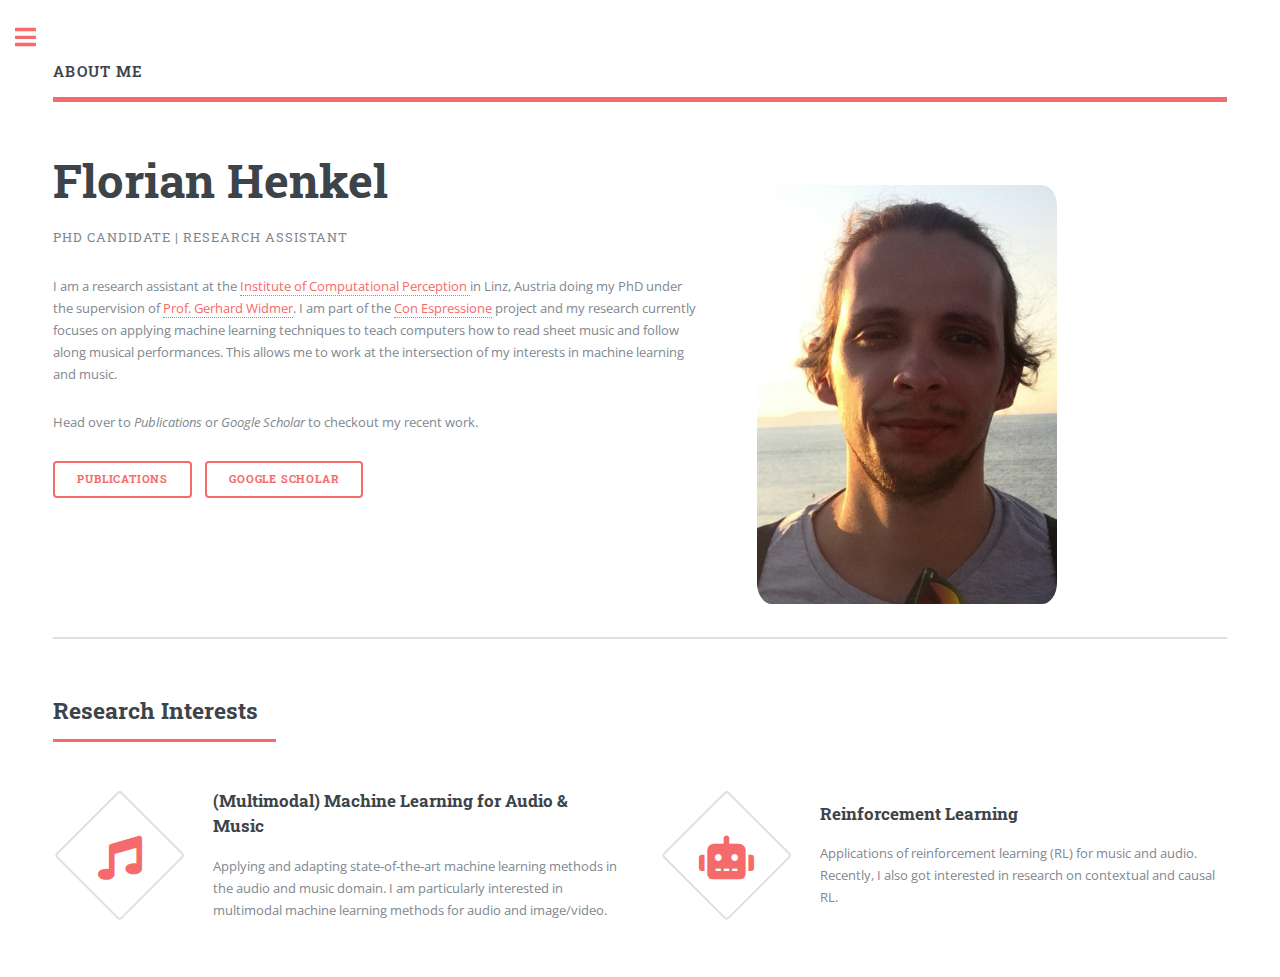
<file: index.html>
<!DOCTYPE HTML>
<!--
	Editorial by HTML5 UP
	html5up.net | @ajlkn
	Free for personal and commercial use under the CCA 3.0 license (html5up.net/license)
-->
<html>

<head>
	<title>About Me</title>
	<meta charset="utf-8" />
	<meta name="viewport" content="width=device-width, initial-scale=1, user-scalable=no" />
	<link rel="stylesheet" href="assets/css/main.css" />
</head>

<body class="is-preload">

	<!-- Wrapper -->
	<div id="wrapper">

		<!-- Main -->
		<div id="main">
			<div class="inner">

				<!-- Header -->
				<header id="header">
					<p class="logo"><strong>About Me</strong></p>
				</header>

				<!-- Banner -->
				<section id="banner">
					<div class="content" style="margin-right: 5%;">
						<header>
							<h1>Florian Henkel</h1>
							<p>PhD Candidate | Research Assistant</p>
						</header>


						<p> I am a research assistant at the <a
								href="https://www.jku.at/en/institute-of-computational-perception/">Institute of
								Computational Perception </a>in Linz, Austria doing my PhD under the supervision of <a
								href="https://www.jku.at/en/institute-of-computational-perception/about-us/people/gerhard-widmer/">Prof.
								Gerhard Widmer</a>.
							I am part of the <a
								href="https://www.jku.at/en/institute-of-computational-perception/research/projects/con-espressione/">Con
								Espressione</a> project and my research currently focuses on applying machine learning
							techniques to teach computers how to read sheet music and follow along musical performances.
							This allows me to work at the intersection of my interests in machine learning and music.
						</p>


						<p> Head over to <i>Publications</i> or <i>Google Scholar</i> to checkout my recent work. </p>

						<ul class="actions">
							<li><a href="publications.html" class="button big">Publications</a></li>
							<li><a href="https://scholar.google.com/citations?user=9g9oM5YAAAAJ&hl=en"
									class="button big">Google Scholar</a></li>
						</ul>
					</div>


					<div style="width: 40%; margin-top: 2.5%;">
						<img src="images/me.png" alt="" style="width: 100%; height: auto;  max-width: 300px; border-radius: 5%;" />
					</div>
				</section>

				<!-- Section -->
				<section>
					<header class="major">
						<h2>Research Interests</h2>
					</header>
					<div class="features">
						<article>
							<span class="icon solid fa-music"></span>
							<div class="content">
								<h3>(Multimodal) Machine Learning for Audio & Music</h3>
								<p>Applying and adapting state-of-the-art machine learning methods in the audio and music domain.
								   I am particularly interested in multimodal machine learning methods for audio and image/video.</p>
							</div>
						</article>						
						<article>
							<span class="icon solid fa-robot"></span>
							<div class="content">
								<h3>Reinforcement Learning</h3>
								<p>Applications of reinforcement learning (RL) for music and audio. Recently, I also got interested in research on contextual and causal RL.</p>
							</div>
						</article>

					</div>
				</section>


			</div>
		</div>

		<!-- Sidebar -->
		<div id="sidebar">
			<div class="inner">

				<!-- Menu -->
				<nav id="menu">
					<header class="major">
						<h2>Menu</h2>
					</header>
					<ul>
						<li><a href="index.html">About Me</a></li>
						<li><a href="publications.html">Publications</a></li>
					</ul>
				</nav>

				<!-- Section -->
				<section>
					<header class="major">
						<h2>Get in touch</h2>
					</header>
					<p> Drop me a mail, checkout my projects on <i>GitHub</i> or head over to <i>Google Scholar</i> for my latest research.</p>
					<ul class="contact">
						<li class="icon solid fa-envelope"><a
								href="mailto:florian.henkel@jku.at">florian.henkel@jku.at</a></li>
						<li class="icon brands fa-github"><a href="https://github.com/fhenkel">Github</a></li>
						<li class="icon solid fa-graduation-cap"><a
								href="https://scholar.google.com/citations?user=9g9oM5YAAAAJ&hl=en">Google Scholar</a>
						</li>
						<li class="icon solid fa-home">Linz, Austria</li>
					</ul>
				</section>

				<!-- Footer -->
				<footer id="footer">
					<p class="copyright">&copy; Florian Henkel. Design: <a href="https://html5up.net">HTML5 UP</a>.</p>
				</footer>

			</div>
		</div>

	</div>

	<!-- Scripts -->
	<script src="assets/js/jquery.min.js"></script>
	<script src="assets/js/browser.min.js"></script>
	<script src="assets/js/breakpoints.min.js"></script>
	<script src="assets/js/util.js"></script>
	<script src="assets/js/main.js"></script>

</body>

</html>
</file>
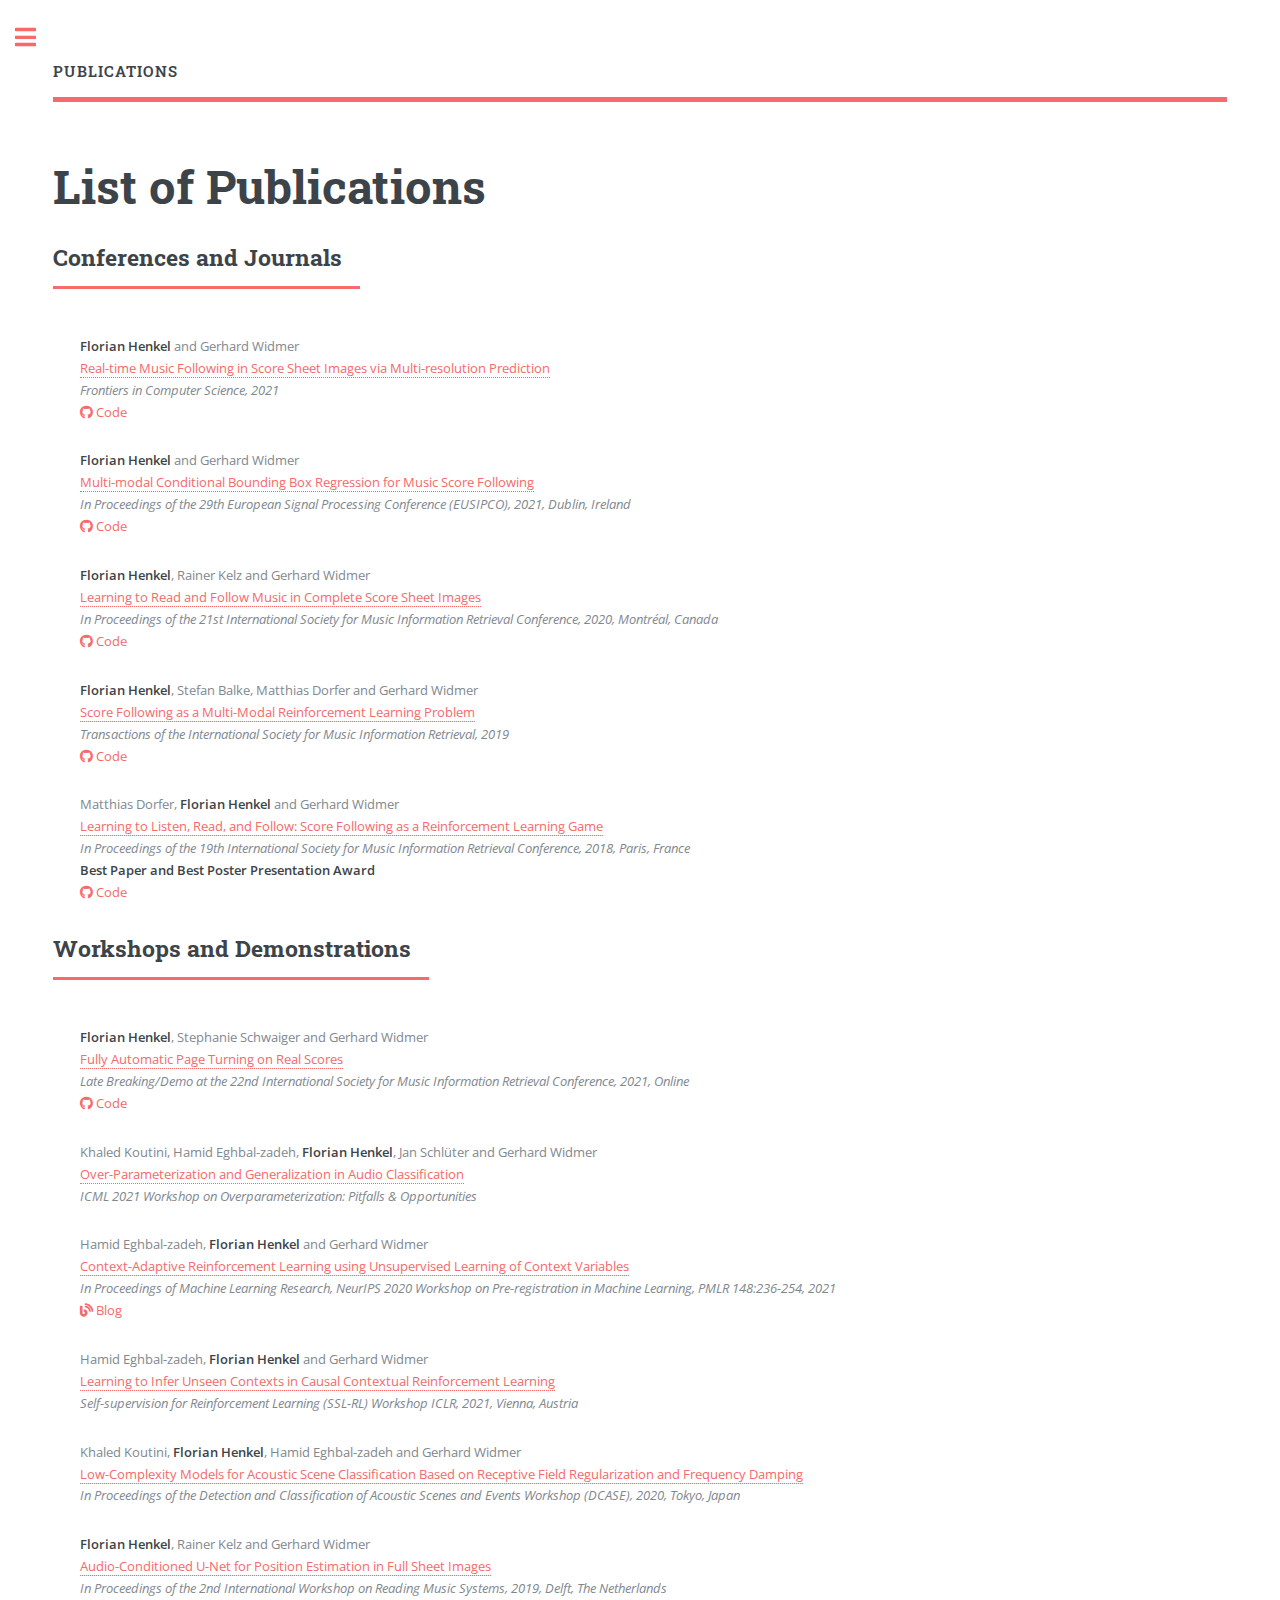
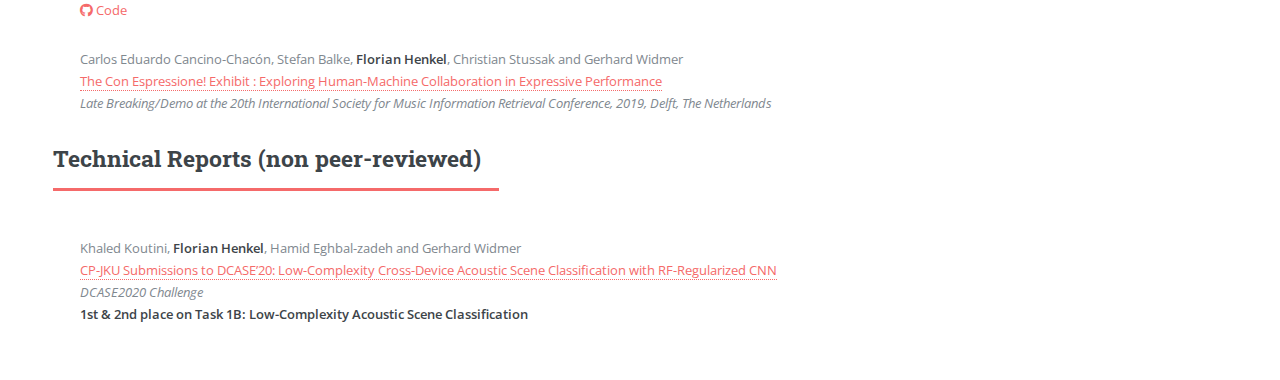
<file: publications.html>
<!DOCTYPE HTML>
<!--
	Editorial by HTML5 UP
	html5up.net | @ajlkn
	Free for personal and commercial use under the CCA 3.0 license (html5up.net/license)
-->
<html>

<head>
    <title>Publications</title>
    <meta charset="utf-8" />
    <meta name="viewport" content="width=device-width, initial-scale=1, user-scalable=no" />
    <link rel="stylesheet" href="assets/css/main.css" />
</head>

<body class="is-preload">

    <!-- Wrapper -->
    <div id="wrapper">

        <!-- Main -->
        <div id="main">
            <div class="inner">

                <!-- Header -->
                <header id="header">
                    <p class="logo"><strong>Publications</strong></p>
                </header>

                <!-- Section -->
                <section>
                    <header>
                        <h1>List of Publications</h1>
                    </header>
                    <header class="major">
                        <h2>Conferences and Journals</h2>
                    </header>

                    <dl>

                        <dd>
                            <p>
                                <b>Florian Henkel</b> and Gerhard Widmer <br>
                                <a href="https://www.frontiersin.org/articles/10.3389/fcomp.2021.718340">Real-time Music Following in Score Sheet Images via Multi-resolution Prediction</a> <br>
                                <i>Frontiers in Computer Science, 2021</i><br>
                                <a href="https://github.com/CPJKU/cyolo_score_following" class="icon brands fa-github">
                                    Code</a>
                            </p>
                        </dd>

                        <dd>
                            <p>
                                <b>Florian Henkel</b> and Gerhard Widmer <br>
                                <a href="https://arxiv.org/pdf/2105.04309.pdf">Multi-modal Conditional Bounding Box Regression for Music Score Following</a> <br>
                                <i>In Proceedings of the 29th European Signal Processing Conference (EUSIPCO), 2021, Dublin, Ireland</i><br>
                                <a href="https://github.com/CPJKU/cyolo_score_following/tree/eusipco-2021" class="icon brands fa-github">
                                    Code</a>
                            </p>
                        </dd>

                        <dd>
                            <p>
                                <b>Florian Henkel</b>, Rainer Kelz and Gerhard Widmer <br>
                                <a href="https://arxiv.org/pdf/2007.10736.pdf">Learning to Read and Follow Music in
                                    Complete Score Sheet Images</a> <br>
                                <i>In Proceedings of the 21st International Society for Music Information Retrieval
                                    Conference, 2020, Montréal, Canada</i><br>
                                <a href="https://github.com/CPJKU/audio_conditioned_unet" class="icon brands fa-github">
                                    Code</a>
                            </p>
                        </dd>

                        <dd>
                            <p>
                                <b>Florian Henkel</b>, Stefan Balke, Matthias Dorfer and Gerhard Widmer <br>
                                <a href="http://doi.org/10.5334/tismir.31">Score Following as a Multi-Modal
                                    Reinforcement Learning Problem</a> <br>
                                <i>Transactions of the International Society for Music Information Retrieval,
                                    2019</i><br>
                                <a href="https://github.com/CPJKU/score_following_game" class="icon brands fa-github">
                                    Code</a>
                            </p>
                        </dd>

                        <dd>
                            <p>
                                Matthias Dorfer, <b>Florian Henkel</b> and Gerhard Widmer <br>
                                <a href="https://arxiv.org/pdf/1807.06391.pdf">Learning to Listen, Read, and Follow:
                                    Score Following as a Reinforcement Learning Game</a> <br>
                                <i>In Proceedings of the 19th International Society for Music Information Retrieval
                                    Conference, 2018, Paris, France</i><br>
                                <b>Best Paper and Best Poster Presentation Award</b> <br>
                                <a href="https://github.com/CPJKU/score_following_game/tree/rc1"
                                    class="icon brands fa-github"> Code</a>
                            </p>
                        </dd>
                    </dl>


                    <header class="major">
                        <h2>Workshops and Demonstrations</h2>
                    </header>

                    <dl>
                        <dd>
                            <p>
                                <b>Florian Henkel</b>, Stephanie Schwaiger
                                and Gerhard Widmer <br>
                                <a href="https://arxiv.org/pdf/2111.06643.pdf"> Fully Automatic Page Turning on Real Scores</a> <br>
                                <i>Late Breaking/Demo at the 22nd International Society for Music Information Retrieval
                                    Conference, 2021, Online</i><br>
                                <a href="https://github.com/fhenkel/page_turner"
                                    class="icon brands fa-github"> Code</a>

                            </p>
                        </dd>

                        <dd>
                            <p>
                                Khaled Koutini, Hamid Eghbal-zadeh, <b>Florian Henkel</b>, Jan Schlüter and Gerhard Widmer <br>
                                <a href="http://arxiv.org/pdf/2107.08933.pdf">Over-Parameterization and Generalization in Audio Classification</a>
                                <br>
                                <i>ICML 2021 Workshop on Overparameterization: Pitfalls & Opportunities</i><br>
                            </p>
                        </dd>

                        <dd>
                            <p>
                                Hamid Eghbal-zadeh, <b>Florian Henkel</b> and Gerhard Widmer <br>
                                <a href="http://proceedings.mlr.press/v148/eghbal-zadeh21a.html">Context-Adaptive
                                    Reinforcement Learning using Unsupervised Learning of Context Variables </a><br>
                                <i> In Proceedings of Machine Learning Research, NeurIPS 2020 Workshop on Pre-registration in Machine Learning, PMLR 148:236-254, 2021</i><br>
                                <a href="http://eghbalz.github.io/carla/" class="icon solid fa-blog"> Blog</a>
                            </p>
                        </dd>

                        <dd>
                            <p>
                                Hamid Eghbal-zadeh, <b>Florian Henkel</b> and Gerhard Widmer <br>
                                <a href="https://openreview.net/pdf?id=gPZP5ha9LpX">
                                    Learning to Infer Unseen Contexts in Causal Contextual Reinforcement Learning</a><br>
                                <i>Self-supervision for Reinforcement Learning (SSL-RL) Workshop ICLR, 2021, Vienna, Austria</i><br>
                            </p>
                        </dd>

                        <dd>
                            <p>
                                Khaled Koutini, <b>Florian Henkel</b>, Hamid Eghbal-zadeh and Gerhard Widmer <br>
                                <a href="https://arxiv.org/pdf/2011.02955.pdf">Low-Complexity Models for Acoustic Scene
                                    Classification Based on Receptive Field Regularization and Frequency Damping </a>
                                <br>
                                <i>In Proceedings of the Detection and Classification of Acoustic Scenes and Events
                                    Workshop (DCASE), 2020, Tokyo, Japan</i><br>
                            </p>
                        </dd>
                        <dd>
                            <p>
                                <b>Florian Henkel</b>, Rainer Kelz and Gerhard Widmer <br>
                                <a href="https://arxiv.org/pdf/1910.07254.pdf"> Audio-Conditioned U-Net for Position
                                    Estimation in Full Sheet Images</a> <br>
                                <i>In Proceedings of the 2nd International Workshop on Reading Music Systems, 2019,
                                    Delft, The Netherlands </i><br>
                                <a href="https://github.com/CPJKU/audio_conditioned_unet/tree/worms-2019"
                                    class="icon brands fa-github"> Code</a>
                            </p>
                        </dd>
                        <dd>
                            <p>
                                Carlos Eduardo Cancino-Chacón, Stefan Balke, <b>Florian Henkel</b>, Christian Stussak
                                and Gerhard Widmer <br>
                                <a href="http://archives.ismir.net/ismir2019/latebreaking/000044.pdf"> The Con
                                    Espressione! Exhibit : Exploring Human-Machine Collaboration in Expressive
                                    Performance</a> <br>
                                <i>Late Breaking/Demo at the 20th International Society for Music Information Retrieval
                                    Conference, 2019, Delft, The Netherlands</i><br>

                            </p>
                        </dd>
                    </dl>

                    <header class="major">
                        <h2>Technical Reports (non peer-reviewed)</h2>
                    </header>

                    <dl>
                        <dd>
                            <p>
                                Khaled Koutini, <b>Florian Henkel</b>, Hamid Eghbal-zadeh and Gerhard Widmer <br>
                                <a
                                    href="http://dcase.community/documents/challenge2020/technical_reports/DCASE2020_Koutini_142.pdf">CP-JKU
                                    Submissions to DCASE’20: Low-Complexity Cross-Device Acoustic Scene Classification
                                    with RF-Regularized CNN</a> <br>
                                <i>DCASE2020 Challenge</i><br>
                                <b>1st & 2nd place on Task 1B: Low-Complexity Acoustic Scene Classification</b> <br>
                            </p>
                        </dd>
                    </dl>

                </section>


            </div>
        </div>

        <!-- Sidebar -->
        <div id="sidebar">
            <div class="inner">

                <!-- Menu -->
                <nav id="menu">
                    <header class="major">
                        <h2>Menu</h2>
                    </header>
                    <ul>
                        <li><a href="index.html">About Me</a></li>
                        <li><a href="publications.html">Publications</a></li>
                    </ul>
                </nav>

                <!-- Section -->
                <section>
                    <header class="major">
                        <h2>Get in touch</h2>
                    </header>
                    <p> Drop me a mail, checkout my projects on <i>GitHub</i> or head over to <i>Google Scholar</i> for my latest research.</p>
                    <ul class="contact">
                        <li class="icon solid fa-envelope"><a
                                href="mailto:florian.henkel@jku.at">florian.henkel@jku.at</a></li>
                        <li class="icon brands fa-github"><a href="https://github.com/fhenkel">Github</a></li>
                        <li class="icon solid fa-graduation-cap"><a
                                href="https://scholar.google.com/citations?user=9g9oM5YAAAAJ&hl=en">Google Scholar</a>
                        </li>
                        <li class="icon solid fa-home">Linz, Austria</li>
                    </ul>
                </section>

                <!-- Footer -->
                <footer id="footer">
                    <p class="copyright">&copy; Florian Henkel. Design: <a href="https://html5up.net">HTML5 UP</a>.</p>
                </footer>

            </div>
        </div>

    </div>

    <!-- Scripts -->
    <script src="assets/js/jquery.min.js"></script>
    <script src="assets/js/browser.min.js"></script>
    <script src="assets/js/breakpoints.min.js"></script>
    <script src="assets/js/util.js"></script>
    <script src="assets/js/main.js"></script>

</body>

</html>
</file>
<file: assets/css/main.css>
@import url(fontawesome-all.min.css);
@import url("https://fonts.googleapis.com/css?family=Open+Sans:400,600,400italic,600italic|Roboto+Slab:400,700");
/*
	Editorial by HTML5 UP
	html5up.net | @ajlkn
	Free for personal and commercial use under the CCA 3.0 license (html5up.net/license)
*/
html, body, div, span, applet, object,
iframe, h1, h2, h3, h4, h5, h6, p, blockquote,
pre, a, abbr, acronym, address, big, cite,
code, del, dfn, em, img, ins, kbd, q, s, samp,
small, strike, strong, sub, sup, tt, var, b,
u, i, center, dl, dt, dd, ol, ul, li, fieldset,
form, label, legend, table, caption, tbody,
tfoot, thead, tr, th, td, article, aside,
canvas, details, embed, figure, figcaption,
footer, header, hgroup, menu, nav, output, ruby,
section, summary, time, mark, audio, video {
  margin: 0;
  padding: 0;
  border: 0;
  font-size: 100%;
  font: inherit;
  vertical-align: baseline; }

article, aside, details, figcaption, figure,
footer, header, hgroup, menu, nav, section {
  display: block; }

body {
  line-height: 1; }

ol, ul {
  list-style: none; }

blockquote, q {
  quotes: none; }
  blockquote:before, blockquote:after, q:before, q:after {
    content: '';
    content: none; }

table {
  border-collapse: collapse;
  border-spacing: 0; }

body {
  -webkit-text-size-adjust: none; }

mark {
  background-color: transparent;
  color: inherit; }

input::-moz-focus-inner {
  border: 0;
  padding: 0; }

input, select, textarea {
  -moz-appearance: none;
  -webkit-appearance: none;
  -ms-appearance: none;
  appearance: none; }

/* Basic */
@-ms-viewport {
  width: device-width; }

body {
  -ms-overflow-style: scrollbar; }

@media screen and (max-width: 480px) {
  html, body {
    min-width: 320px; } }

html {
  box-sizing: border-box; }

*, *:before, *:after {
  box-sizing: inherit; }

body {
  background: #ffffff; }
  body.is-preload *, body.is-preload *:before, body.is-preload *:after, body.is-resizing *, body.is-resizing *:before, body.is-resizing *:after {
    -moz-animation: none !important;
    -webkit-animation: none !important;
    -ms-animation: none !important;
    animation: none !important;
    -moz-transition: none !important;
    -webkit-transition: none !important;
    -ms-transition: none !important;
    transition: none !important; }

/* Type */
body, input, select, textarea {
  color: #7f888f;
  font-family: "Open Sans", sans-serif;
  font-size: 13pt;
  font-weight: 400;
  line-height: 1.65; }
  @media screen and (max-width: 1680px) {
    body, input, select, textarea {
      font-size: 11pt; } }
  @media screen and (max-width: 1280px) {
    body, input, select, textarea {
      font-size: 10pt; } }
  @media screen and (max-width: 360px) {
    body, input, select, textarea {
      font-size: 9pt; } }

a {
  -moz-transition: color 0.2s ease-in-out, border-bottom-color 0.2s ease-in-out;
  -webkit-transition: color 0.2s ease-in-out, border-bottom-color 0.2s ease-in-out;
  -ms-transition: color 0.2s ease-in-out, border-bottom-color 0.2s ease-in-out;
  transition: color 0.2s ease-in-out, border-bottom-color 0.2s ease-in-out;
  border-bottom: dotted 1px;
  color: #f56a6a;
  text-decoration: none; }
  a:hover {
    border-bottom-color: #f56a6a;
    color: #f56a6a !important; }
    a:hover strong {
      color: inherit; }

strong, b {
  color: #3d4449;
  font-weight: 600; }

em, i {
  font-style: italic; }

p {
  margin: 0 0 2em 0; }

h1, h2, h3, h4, h5, h6 {
  color: #3d4449;
  font-family: "Roboto Slab", serif;
  font-weight: 700;
  line-height: 1.5;
  margin: 0 0 1em 0; }
  h1 a, h2 a, h3 a, h4 a, h5 a, h6 a {
    color: inherit;
    text-decoration: none;
    border-bottom: 0; }

h1 {
  font-size: 4em;
  margin: 0 0 0.5em 0;
  line-height: 1.3; }

h2 {
  font-size: 1.75em; }

h3 {
  font-size: 1.25em; }

h4 {
  font-size: 1.1em; }

h5 {
  font-size: 0.9em; }

h6 {
  font-size: 0.7em; }

@media screen and (max-width: 1680px) {
  h1 {
    font-size: 3.5em; } }

@media screen and (max-width: 980px) {
  h1 {
    font-size: 3.25em; } }

@media screen and (max-width: 736px) {
  h1 {
    font-size: 2em;
    line-height: 1.4; }
  h2 {
    font-size: 1.5em; } }

sub {
  font-size: 0.8em;
  position: relative;
  top: 0.5em; }

sup {
  font-size: 0.8em;
  position: relative;
  top: -0.5em; }

blockquote {
  border-left: solid 3px rgba(210, 215, 217, 0.75);
  font-style: italic;
  margin: 0 0 2em 0;
  padding: 0.5em 0 0.5em 2em; }

code {
  background: rgba(230, 235, 237, 0.25);
  border-radius: 0.375em;
  border: solid 1px rgba(210, 215, 217, 0.75);
  font-family: "Courier New", monospace;
  font-size: 0.9em;
  margin: 0 0.25em;
  padding: 0.25em 0.65em; }

pre {
  -webkit-overflow-scrolling: touch;
  font-family: "Courier New", monospace;
  font-size: 0.9em;
  margin: 0 0 2em 0; }
  pre code {
    display: block;
    line-height: 1.75;
    padding: 1em 1.5em;
    overflow-x: auto; }

hr {
  border: 0;
  border-bottom: solid 1px rgba(210, 215, 217, 0.75);
  margin: 2em 0; }
  hr.major {
    margin: 3em 0; }

.align-left {
  text-align: left; }

.align-center {
  text-align: center; }

.align-right {
  text-align: right; }

/* Row */
.row {
  display: flex;
  flex-wrap: wrap;
  box-sizing: border-box;
  align-items: stretch; }
  .row > * {
    box-sizing: border-box; }
  .row.gtr-uniform > * > :last-child {
    margin-bottom: 0; }
  .row.aln-left {
    justify-content: flex-start; }
  .row.aln-center {
    justify-content: center; }
  .row.aln-right {
    justify-content: flex-end; }
  .row.aln-top {
    align-items: flex-start; }
  .row.aln-middle {
    align-items: center; }
  .row.aln-bottom {
    align-items: flex-end; }
  .row > .imp {
    order: -1; }
  .row > .col-1 {
    width: 8.33333%; }
  .row > .off-1 {
    margin-left: 8.33333%; }
  .row > .col-2 {
    width: 16.66667%; }
  .row > .off-2 {
    margin-left: 16.66667%; }
  .row > .col-3 {
    width: 25%; }
  .row > .off-3 {
    margin-left: 25%; }
  .row > .col-4 {
    width: 33.33333%; }
  .row > .off-4 {
    margin-left: 33.33333%; }
  .row > .col-5 {
    width: 41.66667%; }
  .row > .off-5 {
    margin-left: 41.66667%; }
  .row > .col-6 {
    width: 50%; }
  .row > .off-6 {
    margin-left: 50%; }
  .row > .col-7 {
    width: 58.33333%; }
  .row > .off-7 {
    margin-left: 58.33333%; }
  .row > .col-8 {
    width: 66.66667%; }
  .row > .off-8 {
    margin-left: 66.66667%; }
  .row > .col-9 {
    width: 75%; }
  .row > .off-9 {
    margin-left: 75%; }
  .row > .col-10 {
    width: 83.33333%; }
  .row > .off-10 {
    margin-left: 83.33333%; }
  .row > .col-11 {
    width: 91.66667%; }
  .row > .off-11 {
    margin-left: 91.66667%; }
  .row > .col-12 {
    width: 100%; }
  .row > .off-12 {
    margin-left: 100%; }
  .row.gtr-0 {
    margin-top: 0;
    margin-left: 0em; }
    .row.gtr-0 > * {
      padding: 0 0 0 0em; }
    .row.gtr-0.gtr-uniform {
      margin-top: 0em; }
      .row.gtr-0.gtr-uniform > * {
        padding-top: 0em; }
  .row.gtr-25 {
    margin-top: 0;
    margin-left: -0.375em; }
    .row.gtr-25 > * {
      padding: 0 0 0 0.375em; }
    .row.gtr-25.gtr-uniform {
      margin-top: -0.375em; }
      .row.gtr-25.gtr-uniform > * {
        padding-top: 0.375em; }
  .row.gtr-50 {
    margin-top: 0;
    margin-left: -0.75em; }
    .row.gtr-50 > * {
      padding: 0 0 0 0.75em; }
    .row.gtr-50.gtr-uniform {
      margin-top: -0.75em; }
      .row.gtr-50.gtr-uniform > * {
        padding-top: 0.75em; }
  .row {
    margin-top: 0;
    margin-left: -1.5em; }
    .row > * {
      padding: 0 0 0 1.5em; }
    .row.gtr-uniform {
      margin-top: -1.5em; }
      .row.gtr-uniform > * {
        padding-top: 1.5em; }
  .row.gtr-150 {
    margin-top: 0;
    margin-left: -2.25em; }
    .row.gtr-150 > * {
      padding: 0 0 0 2.25em; }
    .row.gtr-150.gtr-uniform {
      margin-top: -2.25em; }
      .row.gtr-150.gtr-uniform > * {
        padding-top: 2.25em; }
  .row.gtr-200 {
    margin-top: 0;
    margin-left: -3em; }
    .row.gtr-200 > * {
      padding: 0 0 0 3em; }
    .row.gtr-200.gtr-uniform {
      margin-top: -3em; }
      .row.gtr-200.gtr-uniform > * {
        padding-top: 3em; }
  @media screen and (max-width: 1680px) {
    .row {
      display: flex;
      flex-wrap: wrap;
      box-sizing: border-box;
      align-items: stretch; }
      .row > * {
        box-sizing: border-box; }
      .row.gtr-uniform > * > :last-child {
        margin-bottom: 0; }
      .row.aln-left {
        justify-content: flex-start; }
      .row.aln-center {
        justify-content: center; }
      .row.aln-right {
        justify-content: flex-end; }
      .row.aln-top {
        align-items: flex-start; }
      .row.aln-middle {
        align-items: center; }
      .row.aln-bottom {
        align-items: flex-end; }
      .row > .imp-xlarge {
        order: -1; }
      .row > .col-1-xlarge {
        width: 8.33333%; }
      .row > .off-1-xlarge {
        margin-left: 8.33333%; }
      .row > .col-2-xlarge {
        width: 16.66667%; }
      .row > .off-2-xlarge {
        margin-left: 16.66667%; }
      .row > .col-3-xlarge {
        width: 25%; }
      .row > .off-3-xlarge {
        margin-left: 25%; }
      .row > .col-4-xlarge {
        width: 33.33333%; }
      .row > .off-4-xlarge {
        margin-left: 33.33333%; }
      .row > .col-5-xlarge {
        width: 41.66667%; }
      .row > .off-5-xlarge {
        margin-left: 41.66667%; }
      .row > .col-6-xlarge {
        width: 50%; }
      .row > .off-6-xlarge {
        margin-left: 50%; }
      .row > .col-7-xlarge {
        width: 58.33333%; }
      .row > .off-7-xlarge {
        margin-left: 58.33333%; }
      .row > .col-8-xlarge {
        width: 66.66667%; }
      .row > .off-8-xlarge {
        margin-left: 66.66667%; }
      .row > .col-9-xlarge {
        width: 75%; }
      .row > .off-9-xlarge {
        margin-left: 75%; }
      .row > .col-10-xlarge {
        width: 83.33333%; }
      .row > .off-10-xlarge {
        margin-left: 83.33333%; }
      .row > .col-11-xlarge {
        width: 91.66667%; }
      .row > .off-11-xlarge {
        margin-left: 91.66667%; }
      .row > .col-12-xlarge {
        width: 100%; }
      .row > .off-12-xlarge {
        margin-left: 100%; }
      .row.gtr-0 {
        margin-top: 0;
        margin-left: 0em; }
        .row.gtr-0 > * {
          padding: 0 0 0 0em; }
        .row.gtr-0.gtr-uniform {
          margin-top: 0em; }
          .row.gtr-0.gtr-uniform > * {
            padding-top: 0em; }
      .row.gtr-25 {
        margin-top: 0;
        margin-left: -0.375em; }
        .row.gtr-25 > * {
          padding: 0 0 0 0.375em; }
        .row.gtr-25.gtr-uniform {
          margin-top: -0.375em; }
          .row.gtr-25.gtr-uniform > * {
            padding-top: 0.375em; }
      .row.gtr-50 {
        margin-top: 0;
        margin-left: -0.75em; }
        .row.gtr-50 > * {
          padding: 0 0 0 0.75em; }
        .row.gtr-50.gtr-uniform {
          margin-top: -0.75em; }
          .row.gtr-50.gtr-uniform > * {
            padding-top: 0.75em; }
      .row {
        margin-top: 0;
        margin-left: -1.5em; }
        .row > * {
          padding: 0 0 0 1.5em; }
        .row.gtr-uniform {
          margin-top: -1.5em; }
          .row.gtr-uniform > * {
            padding-top: 1.5em; }
      .row.gtr-150 {
        margin-top: 0;
        margin-left: -2.25em; }
        .row.gtr-150 > * {
          padding: 0 0 0 2.25em; }
        .row.gtr-150.gtr-uniform {
          margin-top: -2.25em; }
          .row.gtr-150.gtr-uniform > * {
            padding-top: 2.25em; }
      .row.gtr-200 {
        margin-top: 0;
        margin-left: -3em; }
        .row.gtr-200 > * {
          padding: 0 0 0 3em; }
        .row.gtr-200.gtr-uniform {
          margin-top: -3em; }
          .row.gtr-200.gtr-uniform > * {
            padding-top: 3em; } }
  @media screen and (max-width: 1280px) {
    .row {
      display: flex;
      flex-wrap: wrap;
      box-sizing: border-box;
      align-items: stretch; }
      .row > * {
        box-sizing: border-box; }
      .row.gtr-uniform > * > :last-child {
        margin-bottom: 0; }
      .row.aln-left {
        justify-content: flex-start; }
      .row.aln-center {
        justify-content: center; }
      .row.aln-right {
        justify-content: flex-end; }
      .row.aln-top {
        align-items: flex-start; }
      .row.aln-middle {
        align-items: center; }
      .row.aln-bottom {
        align-items: flex-end; }
      .row > .imp-large {
        order: -1; }
      .row > .col-1-large {
        width: 8.33333%; }
      .row > .off-1-large {
        margin-left: 8.33333%; }
      .row > .col-2-large {
        width: 16.66667%; }
      .row > .off-2-large {
        margin-left: 16.66667%; }
      .row > .col-3-large {
        width: 25%; }
      .row > .off-3-large {
        margin-left: 25%; }
      .row > .col-4-large {
        width: 33.33333%; }
      .row > .off-4-large {
        margin-left: 33.33333%; }
      .row > .col-5-large {
        width: 41.66667%; }
      .row > .off-5-large {
        margin-left: 41.66667%; }
      .row > .col-6-large {
        width: 50%; }
      .row > .off-6-large {
        margin-left: 50%; }
      .row > .col-7-large {
        width: 58.33333%; }
      .row > .off-7-large {
        margin-left: 58.33333%; }
      .row > .col-8-large {
        width: 66.66667%; }
      .row > .off-8-large {
        margin-left: 66.66667%; }
      .row > .col-9-large {
        width: 75%; }
      .row > .off-9-large {
        margin-left: 75%; }
      .row > .col-10-large {
        width: 83.33333%; }
      .row > .off-10-large {
        margin-left: 83.33333%; }
      .row > .col-11-large {
        width: 91.66667%; }
      .row > .off-11-large {
        margin-left: 91.66667%; }
      .row > .col-12-large {
        width: 100%; }
      .row > .off-12-large {
        margin-left: 100%; }
      .row.gtr-0 {
        margin-top: 0;
        margin-left: 0em; }
        .row.gtr-0 > * {
          padding: 0 0 0 0em; }
        .row.gtr-0.gtr-uniform {
          margin-top: 0em; }
          .row.gtr-0.gtr-uniform > * {
            padding-top: 0em; }
      .row.gtr-25 {
        margin-top: 0;
        margin-left: -0.375em; }
        .row.gtr-25 > * {
          padding: 0 0 0 0.375em; }
        .row.gtr-25.gtr-uniform {
          margin-top: -0.375em; }
          .row.gtr-25.gtr-uniform > * {
            padding-top: 0.375em; }
      .row.gtr-50 {
        margin-top: 0;
        margin-left: -0.75em; }
        .row.gtr-50 > * {
          padding: 0 0 0 0.75em; }
        .row.gtr-50.gtr-uniform {
          margin-top: -0.75em; }
          .row.gtr-50.gtr-uniform > * {
            padding-top: 0.75em; }
      .row {
        margin-top: 0;
        margin-left: -1.5em; }
        .row > * {
          padding: 0 0 0 1.5em; }
        .row.gtr-uniform {
          margin-top: -1.5em; }
          .row.gtr-uniform > * {
            padding-top: 1.5em; }
      .row.gtr-150 {
        margin-top: 0;
        margin-left: -2.25em; }
        .row.gtr-150 > * {
          padding: 0 0 0 2.25em; }
        .row.gtr-150.gtr-uniform {
          margin-top: -2.25em; }
          .row.gtr-150.gtr-uniform > * {
            padding-top: 2.25em; }
      .row.gtr-200 {
        margin-top: 0;
        margin-left: -3em; }
        .row.gtr-200 > * {
          padding: 0 0 0 3em; }
        .row.gtr-200.gtr-uniform {
          margin-top: -3em; }
          .row.gtr-200.gtr-uniform > * {
            padding-top: 3em; } }
  @media screen and (max-width: 980px) {
    .row {
      display: flex;
      flex-wrap: wrap;
      box-sizing: border-box;
      align-items: stretch; }
      .row > * {
        box-sizing: border-box; }
      .row.gtr-uniform > * > :last-child {
        margin-bottom: 0; }
      .row.aln-left {
        justify-content: flex-start; }
      .row.aln-center {
        justify-content: center; }
      .row.aln-right {
        justify-content: flex-end; }
      .row.aln-top {
        align-items: flex-start; }
      .row.aln-middle {
        align-items: center; }
      .row.aln-bottom {
        align-items: flex-end; }
      .row > .imp-medium {
        order: -1; }
      .row > .col-1-medium {
        width: 8.33333%; }
      .row > .off-1-medium {
        margin-left: 8.33333%; }
      .row > .col-2-medium {
        width: 16.66667%; }
      .row > .off-2-medium {
        margin-left: 16.66667%; }
      .row > .col-3-medium {
        width: 25%; }
      .row > .off-3-medium {
        margin-left: 25%; }
      .row > .col-4-medium {
        width: 33.33333%; }
      .row > .off-4-medium {
        margin-left: 33.33333%; }
      .row > .col-5-medium {
        width: 41.66667%; }
      .row > .off-5-medium {
        margin-left: 41.66667%; }
      .row > .col-6-medium {
        width: 50%; }
      .row > .off-6-medium {
        margin-left: 50%; }
      .row > .col-7-medium {
        width: 58.33333%; }
      .row > .off-7-medium {
        margin-left: 58.33333%; }
      .row > .col-8-medium {
        width: 66.66667%; }
      .row > .off-8-medium {
        margin-left: 66.66667%; }
      .row > .col-9-medium {
        width: 75%; }
      .row > .off-9-medium {
        margin-left: 75%; }
      .row > .col-10-medium {
        width: 83.33333%; }
      .row > .off-10-medium {
        margin-left: 83.33333%; }
      .row > .col-11-medium {
        width: 91.66667%; }
      .row > .off-11-medium {
        margin-left: 91.66667%; }
      .row > .col-12-medium {
        width: 100%; }
      .row > .off-12-medium {
        margin-left: 100%; }
      .row.gtr-0 {
        margin-top: 0;
        margin-left: 0em; }
        .row.gtr-0 > * {
          padding: 0 0 0 0em; }
        .row.gtr-0.gtr-uniform {
          margin-top: 0em; }
          .row.gtr-0.gtr-uniform > * {
            padding-top: 0em; }
      .row.gtr-25 {
        margin-top: 0;
        margin-left: -0.375em; }
        .row.gtr-25 > * {
          padding: 0 0 0 0.375em; }
        .row.gtr-25.gtr-uniform {
          margin-top: -0.375em; }
          .row.gtr-25.gtr-uniform > * {
            padding-top: 0.375em; }
      .row.gtr-50 {
        margin-top: 0;
        margin-left: -0.75em; }
        .row.gtr-50 > * {
          padding: 0 0 0 0.75em; }
        .row.gtr-50.gtr-uniform {
          margin-top: -0.75em; }
          .row.gtr-50.gtr-uniform > * {
            padding-top: 0.75em; }
      .row {
        margin-top: 0;
        margin-left: -1.5em; }
        .row > * {
          padding: 0 0 0 1.5em; }
        .row.gtr-uniform {
          margin-top: -1.5em; }
          .row.gtr-uniform > * {
            padding-top: 1.5em; }
      .row.gtr-150 {
        margin-top: 0;
        margin-left: -2.25em; }
        .row.gtr-150 > * {
          padding: 0 0 0 2.25em; }
        .row.gtr-150.gtr-uniform {
          margin-top: -2.25em; }
          .row.gtr-150.gtr-uniform > * {
            padding-top: 2.25em; }
      .row.gtr-200 {
        margin-top: 0;
        margin-left: -3em; }
        .row.gtr-200 > * {
          padding: 0 0 0 3em; }
        .row.gtr-200.gtr-uniform {
          margin-top: -3em; }
          .row.gtr-200.gtr-uniform > * {
            padding-top: 3em; } }
  @media screen and (max-width: 736px) {
    .row {
      display: flex;
      flex-wrap: wrap;
      box-sizing: border-box;
      align-items: stretch; }
      .row > * {
        box-sizing: border-box; }
      .row.gtr-uniform > * > :last-child {
        margin-bottom: 0; }
      .row.aln-left {
        justify-content: flex-start; }
      .row.aln-center {
        justify-content: center; }
      .row.aln-right {
        justify-content: flex-end; }
      .row.aln-top {
        align-items: flex-start; }
      .row.aln-middle {
        align-items: center; }
      .row.aln-bottom {
        align-items: flex-end; }
      .row > .imp-small {
        order: -1; }
      .row > .col-1-small {
        width: 8.33333%; }
      .row > .off-1-small {
        margin-left: 8.33333%; }
      .row > .col-2-small {
        width: 16.66667%; }
      .row > .off-2-small {
        margin-left: 16.66667%; }
      .row > .col-3-small {
        width: 25%; }
      .row > .off-3-small {
        margin-left: 25%; }
      .row > .col-4-small {
        width: 33.33333%; }
      .row > .off-4-small {
        margin-left: 33.33333%; }
      .row > .col-5-small {
        width: 41.66667%; }
      .row > .off-5-small {
        margin-left: 41.66667%; }
      .row > .col-6-small {
        width: 50%; }
      .row > .off-6-small {
        margin-left: 50%; }
      .row > .col-7-small {
        width: 58.33333%; }
      .row > .off-7-small {
        margin-left: 58.33333%; }
      .row > .col-8-small {
        width: 66.66667%; }
      .row > .off-8-small {
        margin-left: 66.66667%; }
      .row > .col-9-small {
        width: 75%; }
      .row > .off-9-small {
        margin-left: 75%; }
      .row > .col-10-small {
        width: 83.33333%; }
      .row > .off-10-small {
        margin-left: 83.33333%; }
      .row > .col-11-small {
        width: 91.66667%; }
      .row > .off-11-small {
        margin-left: 91.66667%; }
      .row > .col-12-small {
        width: 100%; }
      .row > .off-12-small {
        margin-left: 100%; }
      .row.gtr-0 {
        margin-top: 0;
        margin-left: 0em; }
        .row.gtr-0 > * {
          padding: 0 0 0 0em; }
        .row.gtr-0.gtr-uniform {
          margin-top: 0em; }
          .row.gtr-0.gtr-uniform > * {
            padding-top: 0em; }
      .row.gtr-25 {
        margin-top: 0;
        margin-left: -0.375em; }
        .row.gtr-25 > * {
          padding: 0 0 0 0.375em; }
        .row.gtr-25.gtr-uniform {
          margin-top: -0.375em; }
          .row.gtr-25.gtr-uniform > * {
            padding-top: 0.375em; }
      .row.gtr-50 {
        margin-top: 0;
        margin-left: -0.75em; }
        .row.gtr-50 > * {
          padding: 0 0 0 0.75em; }
        .row.gtr-50.gtr-uniform {
          margin-top: -0.75em; }
          .row.gtr-50.gtr-uniform > * {
            padding-top: 0.75em; }
      .row {
        margin-top: 0;
        margin-left: -1.5em; }
        .row > * {
          padding: 0 0 0 1.5em; }
        .row.gtr-uniform {
          margin-top: -1.5em; }
          .row.gtr-uniform > * {
            padding-top: 1.5em; }
      .row.gtr-150 {
        margin-top: 0;
        margin-left: -2.25em; }
        .row.gtr-150 > * {
          padding: 0 0 0 2.25em; }
        .row.gtr-150.gtr-uniform {
          margin-top: -2.25em; }
          .row.gtr-150.gtr-uniform > * {
            padding-top: 2.25em; }
      .row.gtr-200 {
        margin-top: 0;
        margin-left: -3em; }
        .row.gtr-200 > * {
          padding: 0 0 0 3em; }
        .row.gtr-200.gtr-uniform {
          margin-top: -3em; }
          .row.gtr-200.gtr-uniform > * {
            padding-top: 3em; } }
  @media screen and (max-width: 480px) {
    .row {
      display: flex;
      flex-wrap: wrap;
      box-sizing: border-box;
      align-items: stretch; }
      .row > * {
        box-sizing: border-box; }
      .row.gtr-uniform > * > :last-child {
        margin-bottom: 0; }
      .row.aln-left {
        justify-content: flex-start; }
      .row.aln-center {
        justify-content: center; }
      .row.aln-right {
        justify-content: flex-end; }
      .row.aln-top {
        align-items: flex-start; }
      .row.aln-middle {
        align-items: center; }
      .row.aln-bottom {
        align-items: flex-end; }
      .row > .imp-xsmall {
        order: -1; }
      .row > .col-1-xsmall {
        width: 8.33333%; }
      .row > .off-1-xsmall {
        margin-left: 8.33333%; }
      .row > .col-2-xsmall {
        width: 16.66667%; }
      .row > .off-2-xsmall {
        margin-left: 16.66667%; }
      .row > .col-3-xsmall {
        width: 25%; }
      .row > .off-3-xsmall {
        margin-left: 25%; }
      .row > .col-4-xsmall {
        width: 33.33333%; }
      .row > .off-4-xsmall {
        margin-left: 33.33333%; }
      .row > .col-5-xsmall {
        width: 41.66667%; }
      .row > .off-5-xsmall {
        margin-left: 41.66667%; }
      .row > .col-6-xsmall {
        width: 50%; }
      .row > .off-6-xsmall {
        margin-left: 50%; }
      .row > .col-7-xsmall {
        width: 58.33333%; }
      .row > .off-7-xsmall {
        margin-left: 58.33333%; }
      .row > .col-8-xsmall {
        width: 66.66667%; }
      .row > .off-8-xsmall {
        margin-left: 66.66667%; }
      .row > .col-9-xsmall {
        width: 75%; }
      .row > .off-9-xsmall {
        margin-left: 75%; }
      .row > .col-10-xsmall {
        width: 83.33333%; }
      .row > .off-10-xsmall {
        margin-left: 83.33333%; }
      .row > .col-11-xsmall {
        width: 91.66667%; }
      .row > .off-11-xsmall {
        margin-left: 91.66667%; }
      .row > .col-12-xsmall {
        width: 100%; }
      .row > .off-12-xsmall {
        margin-left: 100%; }
      .row.gtr-0 {
        margin-top: 0;
        margin-left: 0em; }
        .row.gtr-0 > * {
          padding: 0 0 0 0em; }
        .row.gtr-0.gtr-uniform {
          margin-top: 0em; }
          .row.gtr-0.gtr-uniform > * {
            padding-top: 0em; }
      .row.gtr-25 {
        margin-top: 0;
        margin-left: -0.375em; }
        .row.gtr-25 > * {
          padding: 0 0 0 0.375em; }
        .row.gtr-25.gtr-uniform {
          margin-top: -0.375em; }
          .row.gtr-25.gtr-uniform > * {
            padding-top: 0.375em; }
      .row.gtr-50 {
        margin-top: 0;
        margin-left: -0.75em; }
        .row.gtr-50 > * {
          padding: 0 0 0 0.75em; }
        .row.gtr-50.gtr-uniform {
          margin-top: -0.75em; }
          .row.gtr-50.gtr-uniform > * {
            padding-top: 0.75em; }
      .row {
        margin-top: 0;
        margin-left: -1.5em; }
        .row > * {
          padding: 0 0 0 1.5em; }
        .row.gtr-uniform {
          margin-top: -1.5em; }
          .row.gtr-uniform > * {
            padding-top: 1.5em; }
      .row.gtr-150 {
        margin-top: 0;
        margin-left: -2.25em; }
        .row.gtr-150 > * {
          padding: 0 0 0 2.25em; }
        .row.gtr-150.gtr-uniform {
          margin-top: -2.25em; }
          .row.gtr-150.gtr-uniform > * {
            padding-top: 2.25em; }
      .row.gtr-200 {
        margin-top: 0;
        margin-left: -3em; }
        .row.gtr-200 > * {
          padding: 0 0 0 3em; }
        .row.gtr-200.gtr-uniform {
          margin-top: -3em; }
          .row.gtr-200.gtr-uniform > * {
            padding-top: 3em; } }

/* Section/Article */
section.special, article.special {
  text-align: center; }

header p {
  font-family: "Roboto Slab", serif;
  font-size: 1em;
  font-weight: 400;
  letter-spacing: 0.075em;
  margin-top: -0.5em;
  text-transform: uppercase; }

header.major > :last-child {
  border-bottom: solid 3px #f56a6a;
  display: inline-block;
  margin: 0 0 2em 0;
  padding: 0 0.75em 0.5em 0; }

header.main > :last-child {
  margin: 0 0 1em 0; }

/* Form */
form {
  margin: 0 0 2em 0; }

label {
  color: #3d4449;
  display: block;
  font-size: 0.9em;
  font-weight: 600;
  margin: 0 0 1em 0; }

input[type="text"],
input[type="password"],
input[type="email"],
input[type="tel"],
input[type="search"],
input[type="url"],
select,
textarea {
  -moz-appearance: none;
  -webkit-appearance: none;
  -ms-appearance: none;
  appearance: none;
  background: #ffffff;
  border-radius: 0.375em;
  border: none;
  border: solid 1px rgba(210, 215, 217, 0.75);
  color: inherit;
  display: block;
  outline: 0;
  padding: 0 1em;
  text-decoration: none;
  width: 100%; }
  input[type="text"]:invalid,
  input[type="password"]:invalid,
  input[type="email"]:invalid,
  input[type="tel"]:invalid,
  input[type="search"]:invalid,
  input[type="url"]:invalid,
  select:invalid,
  textarea:invalid {
    box-shadow: none; }
  input[type="text"]:focus,
  input[type="password"]:focus,
  input[type="email"]:focus,
  input[type="tel"]:focus,
  input[type="search"]:focus,
  input[type="url"]:focus,
  select:focus,
  textarea:focus {
    border-color: #f56a6a;
    box-shadow: 0 0 0 1px #f56a6a; }

select {
  background-image: url("data:image/svg+xml;charset=utf8,%3Csvg xmlns='http://www.w3.org/2000/svg' width='40' height='40' preserveAspectRatio='none' viewBox='0 0 40 40'%3E%3Cpath d='M9.4,12.3l10.4,10.4l10.4-10.4c0.2-0.2,0.5-0.4,0.9-0.4c0.3,0,0.6,0.1,0.9,0.4l3.3,3.3c0.2,0.2,0.4,0.5,0.4,0.9 c0,0.4-0.1,0.6-0.4,0.9L20.7,31.9c-0.2,0.2-0.5,0.4-0.9,0.4c-0.3,0-0.6-0.1-0.9-0.4L4.3,17.3c-0.2-0.2-0.4-0.5-0.4-0.9 c0-0.4,0.1-0.6,0.4-0.9l3.3-3.3c0.2-0.2,0.5-0.4,0.9-0.4S9.1,12.1,9.4,12.3z' fill='rgba(210, 215, 217, 0.75)' /%3E%3C/svg%3E");
  background-size: 1.25em;
  background-repeat: no-repeat;
  background-position: calc(100% - 1em) center;
  height: 2.75em;
  padding-right: 2.75em;
  text-overflow: ellipsis; }
  select option {
    color: #3d4449;
    background: #ffffff; }
  select:focus::-ms-value {
    background-color: transparent; }
  select::-ms-expand {
    display: none; }

input[type="text"],
input[type="password"],
input[type="email"],
input[type="tel"],
input[type="search"],
input[type="url"],
select {
  height: 2.75em; }

textarea {
  padding: 0.75em 1em; }

input[type="checkbox"],
input[type="radio"] {
  -moz-appearance: none;
  -webkit-appearance: none;
  -ms-appearance: none;
  appearance: none;
  display: block;
  float: left;
  margin-right: -2em;
  opacity: 0;
  width: 1em;
  z-index: -1; }
  input[type="checkbox"] + label,
  input[type="radio"] + label {
    text-decoration: none;
    color: #7f888f;
    cursor: pointer;
    display: inline-block;
    font-size: 1em;
    font-weight: 400;
    padding-left: 2.4em;
    padding-right: 0.75em;
    position: relative; }
    input[type="checkbox"] + label:before,
    input[type="radio"] + label:before {
      -moz-osx-font-smoothing: grayscale;
      -webkit-font-smoothing: antialiased;
      display: inline-block;
      font-style: normal;
      font-variant: normal;
      text-rendering: auto;
      line-height: 1;
      text-transform: none !important;
      font-family: 'Font Awesome 5 Free';
      font-weight: 900; }
    input[type="checkbox"] + label:before,
    input[type="radio"] + label:before {
      background: #ffffff;
      border-radius: 0.375em;
      border: solid 1px rgba(210, 215, 217, 0.75);
      content: '';
      display: inline-block;
      font-size: 0.8em;
      height: 2.0625em;
      left: 0;
      line-height: 2.0625em;
      position: absolute;
      text-align: center;
      top: 0;
      width: 2.0625em; }
  input[type="checkbox"]:checked + label:before,
  input[type="radio"]:checked + label:before {
    background: #3d4449;
    border-color: #3d4449;
    color: #ffffff;
    content: '\f00c'; }
  input[type="checkbox"]:focus + label:before,
  input[type="radio"]:focus + label:before {
    border-color: #f56a6a;
    box-shadow: 0 0 0 1px #f56a6a; }

input[type="checkbox"] + label:before {
  border-radius: 0.375em; }

input[type="radio"] + label:before {
  border-radius: 100%; }

::-webkit-input-placeholder {
  color: #9fa3a6 !important;
  opacity: 1.0; }

:-moz-placeholder {
  color: #9fa3a6 !important;
  opacity: 1.0; }

::-moz-placeholder {
  color: #9fa3a6 !important;
  opacity: 1.0; }

:-ms-input-placeholder {
  color: #9fa3a6 !important;
  opacity: 1.0; }

/* Box */
.box {
  border-radius: 0.375em;
  border: solid 1px rgba(210, 215, 217, 0.75);
  margin-bottom: 2em;
  padding: 1.5em; }
  .box > :last-child,
  .box > :last-child > :last-child,
  .box > :last-child > :last-child > :last-child {
    margin-bottom: 0; }
  .box.alt {
    border: 0;
    border-radius: 0;
    padding: 0; }

/* Icon */
.icon {
  text-decoration: none;
  border-bottom: none;
  position: relative; }
  .icon:before {
    -moz-osx-font-smoothing: grayscale;
    -webkit-font-smoothing: antialiased;
    display: inline-block;
    font-style: normal;
    font-variant: normal;
    text-rendering: auto;
    line-height: 1;
    text-transform: none !important;
    font-family: 'Font Awesome 5 Free';
    font-weight: 400; }
  .icon > .label {
    display: none; }
  .icon:before {
    line-height: inherit; }
  .icon.solid:before {
    font-weight: 900; }
  .icon.brands:before {
    font-family: 'Font Awesome 5 Brands'; }

/* Image */
.image {
  border-radius: 0.375em;
  border: 0;
  display: inline-block;
  position: relative; }
  .image img {
    border-radius: 0.375em;
    display: block; }
  .image.left, .image.right {
    max-width: 40%; }
    .image.left img, .image.right img {
      width: 100%; }
  .image.left {
    float: left;
    padding: 0 1.5em 1em 0;
    top: 0.25em; }
  .image.right {
    float: right;
    padding: 0 0 1em 1.5em;
    top: 0.25em; }
  .image.fit {
    display: block;
    margin: 0 0 2em 0;
    width: 100%; }
    .image.fit img {
      width: 100%; }
  .image.main {
    display: block;
    margin: 0 0 3em 0;
    width: 100%; }
    .image.main img {
      width: 100%; }

a.image {
  overflow: hidden; }
  a.image img {
    -moz-transition: -moz-transform 0.2s ease;
    -webkit-transition: -webkit-transform 0.2s ease;
    -ms-transition: -ms-transform 0.2s ease;
    transition: transform 0.2s ease; }
  a.image:hover img {
    -moz-transform: scale(1.075);
    -webkit-transform: scale(1.075);
    -ms-transform: scale(1.075);
    transform: scale(1.075); }

/* List */
ol {
  list-style: decimal;
  margin: 0 0 2em 0;
  padding-left: 1.25em; }
  ol li {
    padding-left: 0.25em; }

ul {
  list-style: disc;
  margin: 0 0 2em 0;
  padding-left: 1em; }
  ul li {
    padding-left: 0.5em; }
  ul.alt {
    list-style: none;
    padding-left: 0; }
    ul.alt li {
      border-top: solid 1px rgba(210, 215, 217, 0.75);
      padding: 0.5em 0; }
      ul.alt li:first-child {
        border-top: 0;
        padding-top: 0; }

dl {
  margin: 0 0 2em 0; }
  dl dt {
    display: block;
    font-weight: 600;
    margin: 0 0 1em 0; }
  dl dd {
    margin-left: 2em; }

/* Actions */
ul.actions {
  display: -moz-flex;
  display: -webkit-flex;
  display: -ms-flex;
  display: flex;
  cursor: default;
  list-style: none;
  margin-left: -1em;
  padding-left: 0; }
  ul.actions li {
    padding: 0 0 0 1em;
    vertical-align: middle; }
  ul.actions.special {
    -moz-justify-content: center;
    -webkit-justify-content: center;
    -ms-justify-content: center;
    justify-content: center;
    width: 100%;
    margin-left: 0; }
    ul.actions.special li:first-child {
      padding-left: 0; }
  ul.actions.stacked {
    -moz-flex-direction: column;
    -webkit-flex-direction: column;
    -ms-flex-direction: column;
    flex-direction: column;
    margin-left: 0; }
    ul.actions.stacked li {
      padding: 1.3em 0 0 0; }
      ul.actions.stacked li:first-child {
        padding-top: 0; }
  ul.actions.fit {
    width: calc(100% + 1em); }
    ul.actions.fit li {
      -moz-flex-grow: 1;
      -webkit-flex-grow: 1;
      -ms-flex-grow: 1;
      flex-grow: 1;
      -moz-flex-shrink: 1;
      -webkit-flex-shrink: 1;
      -ms-flex-shrink: 1;
      flex-shrink: 1;
      width: 100%; }
      ul.actions.fit li > * {
        width: 100%; }
    ul.actions.fit.stacked {
      width: 100%; }

/* Icons */
ul.icons {
  cursor: default;
  list-style: none;
  padding-left: 0; }
  ul.icons li {
    display: inline-block;
    padding: 0 1em 0 0; }
    ul.icons li:last-child {
      padding-right: 0; }
    ul.icons li .icon {
      color: inherit; }
      ul.icons li .icon:before {
        font-size: 1.25em; }

/* Contact */
ul.contact {
  list-style: none;
  padding: 0; }
  ul.contact li {
    text-decoration: none;
    border-top: solid 1px rgba(210, 215, 217, 0.75);
    margin: 1.5em 0 0 0;
    padding: 1.5em 0 0 3em;
    position: relative; }
    ul.contact li:before {
      -moz-osx-font-smoothing: grayscale;
      -webkit-font-smoothing: antialiased;
      display: inline-block;
      font-style: normal;
      font-variant: normal;
      text-rendering: auto;
      line-height: 1;
      text-transform: none !important;
      font-family: 'Font Awesome 5 Free';
      font-weight: 400; }
    ul.contact li:before {
      color: #f56a6a;
      display: inline-block;
      font-size: 1.5em;
      height: 1.125em;
      left: 0;
      line-height: 1.125em;
      position: absolute;
      text-align: center;
      top: 1em;
      width: 1.5em; }
    ul.contact li:first-child {
      border-top: 0;
      margin-top: 0;
      padding-top: 0; }
      ul.contact li:first-child:before {
        top: 0; }
    ul.contact li a {
      color: inherit; }

/* Pagination */
ul.pagination {
  cursor: default;
  list-style: none;
  padding-left: 0; }
  ul.pagination li {
    display: inline-block;
    padding-left: 0;
    vertical-align: middle; }
    ul.pagination li > .page {
      -moz-transition: background-color 0.2s ease-in-out, color 0.2s ease-in-out;
      -webkit-transition: background-color 0.2s ease-in-out, color 0.2s ease-in-out;
      -ms-transition: background-color 0.2s ease-in-out, color 0.2s ease-in-out;
      transition: background-color 0.2s ease-in-out, color 0.2s ease-in-out;
      border-bottom: 0;
      border-radius: 0.375em;
      display: inline-block;
      font-size: 0.8em;
      font-weight: 600;
      height: 2em;
      line-height: 2em;
      margin: 0 0.125em;
      min-width: 2em;
      padding: 0 0.5em;
      text-align: center; }
      ul.pagination li > .page.active {
        background-color: #f56a6a;
        color: #ffffff !important; }
        ul.pagination li > .page.active:hover {
          background-color: #f67878; }
        ul.pagination li > .page.active:active {
          background-color: #f45c5c; }
    ul.pagination li:first-child {
      padding-right: 0.75em; }
    ul.pagination li:last-child {
      padding-left: 0.75em; }
  @media screen and (max-width: 480px) {
    ul.pagination li:nth-child(n+2):nth-last-child(n+2) {
      display: none; }
    ul.pagination li:first-child {
      padding-right: 0; } }

/* Table */
.table-wrapper {
  -webkit-overflow-scrolling: touch;
  overflow-x: auto; }

table {
  margin: 0 0 2em 0;
  width: 100%; }
  table tbody tr {
    border: solid 1px rgba(210, 215, 217, 0.75);
    border-left: 0;
    border-right: 0; }
    table tbody tr:nth-child(2n + 1) {
      background-color: rgba(230, 235, 237, 0.25); }
  table td {
    padding: 0.75em 0.75em; }
  table th {
    color: #3d4449;
    font-size: 0.9em;
    font-weight: 600;
    padding: 0 0.75em 0.75em 0.75em;
    text-align: left; }
  table thead {
    border-bottom: solid 2px rgba(210, 215, 217, 0.75); }
  table tfoot {
    border-top: solid 2px rgba(210, 215, 217, 0.75); }
  table.alt {
    border-collapse: separate; }
    table.alt tbody tr td {
      border: solid 1px rgba(210, 215, 217, 0.75);
      border-left-width: 0;
      border-top-width: 0; }
      table.alt tbody tr td:first-child {
        border-left-width: 1px; }
    table.alt tbody tr:first-child td {
      border-top-width: 1px; }
    table.alt thead {
      border-bottom: 0; }
    table.alt tfoot {
      border-top: 0; }

/* Button */
input[type="submit"],
input[type="reset"],
input[type="button"],
button,
.button {
  -moz-appearance: none;
  -webkit-appearance: none;
  -ms-appearance: none;
  appearance: none;
  -moz-transition: background-color 0.2s ease-in-out, color 0.2s ease-in-out;
  -webkit-transition: background-color 0.2s ease-in-out, color 0.2s ease-in-out;
  -ms-transition: background-color 0.2s ease-in-out, color 0.2s ease-in-out;
  transition: background-color 0.2s ease-in-out, color 0.2s ease-in-out;
  background-color: transparent;
  border-radius: 0.375em;
  border: 0;
  box-shadow: inset 0 0 0 2px #f56a6a;
  color: #f56a6a !important;
  cursor: pointer;
  display: inline-block;
  font-family: "Roboto Slab", serif;
  font-size: 0.8em;
  font-weight: 700;
  height: 3.5em;
  letter-spacing: 0.075em;
  line-height: 3.5em;
  padding: 0 2.25em;
  text-align: center;
  text-decoration: none;
  text-transform: uppercase;
  white-space: nowrap; }
  input[type="submit"]:hover,
  input[type="reset"]:hover,
  input[type="button"]:hover,
  button:hover,
  .button:hover {
    background-color: rgba(245, 106, 106, 0.05); }
  input[type="submit"]:active,
  input[type="reset"]:active,
  input[type="button"]:active,
  button:active,
  .button:active {
    background-color: rgba(245, 106, 106, 0.15); }
  input[type="submit"].icon:before,
  input[type="reset"].icon:before,
  input[type="button"].icon:before,
  button.icon:before,
  .button.icon:before {
    margin-right: 0.5em; }
  input[type="submit"].fit,
  input[type="reset"].fit,
  input[type="button"].fit,
  button.fit,
  .button.fit {
    width: 100%; }
  input[type="submit"].small,
  input[type="reset"].small,
  input[type="button"].small,
  button.small,
  .button.small {
    font-size: 0.6em; }
  input[type="submit"].large,
  input[type="reset"].large,
  input[type="button"].large,
  button.large,
  .button.large {
    font-size: 1em;
    height: 3.65em;
    line-height: 3.65em; }
  input[type="submit"].primary,
  input[type="reset"].primary,
  input[type="button"].primary,
  button.primary,
  .button.primary {
    background-color: #f56a6a;
    box-shadow: none;
    color: #ffffff !important; }
    input[type="submit"].primary:hover,
    input[type="reset"].primary:hover,
    input[type="button"].primary:hover,
    button.primary:hover,
    .button.primary:hover {
      background-color: #f67878; }
    input[type="submit"].primary:active,
    input[type="reset"].primary:active,
    input[type="button"].primary:active,
    button.primary:active,
    .button.primary:active {
      background-color: #f45c5c; }
  input[type="submit"].disabled, input[type="submit"]:disabled,
  input[type="reset"].disabled,
  input[type="reset"]:disabled,
  input[type="button"].disabled,
  input[type="button"]:disabled,
  button.disabled,
  button:disabled,
  .button.disabled,
  .button:disabled {
    pointer-events: none;
    opacity: 0.25; }

/* Mini Posts */
.mini-posts article {
  border-top: solid 1px rgba(210, 215, 217, 0.75);
  margin-top: 2em;
  padding-top: 2em; }
  .mini-posts article .image {
    display: block;
    margin: 0 0 1.5em 0; }
    .mini-posts article .image img {
      display: block;
      width: 100%; }
  .mini-posts article:first-child {
    border-top: 0;
    margin-top: 0;
    padding-top: 0; }

/* Features */
.features {
  display: -moz-flex;
  display: -webkit-flex;
  display: -ms-flex;
  display: flex;
  -moz-flex-wrap: wrap;
  -webkit-flex-wrap: wrap;
  -ms-flex-wrap: wrap;
  flex-wrap: wrap;
  margin: 0 0 2em -3em;
  width: calc(100% + 3em); }
  .features article {
    -moz-align-items: center;
    -webkit-align-items: center;
    -ms-align-items: center;
    align-items: center;
    display: -moz-flex;
    display: -webkit-flex;
    display: -ms-flex;
    display: flex;
    margin: 0 0 3em 3em;
    position: relative;
    width: calc(50% - 3em); }
    .features article:nth-child(2n - 1) {
      margin-right: 1.5em; }
    .features article:nth-child(2n) {
      margin-left: 1.5em; }
    .features article:nth-last-child(1), .features article:nth-last-child(2) {
      margin-bottom: 0; }
    .features article .icon {
      -moz-flex-grow: 0;
      -webkit-flex-grow: 0;
      -ms-flex-grow: 0;
      flex-grow: 0;
      -moz-flex-shrink: 0;
      -webkit-flex-shrink: 0;
      -ms-flex-shrink: 0;
      flex-shrink: 0;
      display: block;
      height: 10em;
      line-height: 10em;
      margin: 0 2em 0 0;
      text-align: center;
      width: 10em; }
      .features article .icon:before {
        color: #f56a6a;
        font-size: 2.75rem;
        position: relative;
        top: 0.05em; }
      .features article .icon:after {
        -moz-transform: rotate(45deg);
        -webkit-transform: rotate(45deg);
        -ms-transform: rotate(45deg);
        transform: rotate(45deg);
        border-radius: 0.25rem;
        border: solid 2px rgba(210, 215, 217, 0.75);
        content: '';
        display: block;
        height: 7em;
        left: 50%;
        margin: -3.5em 0 0 -3.5em;
        position: absolute;
        top: 50%;
        width: 7em; }
    .features article .content {
      -moz-flex-grow: 1;
      -webkit-flex-grow: 1;
      -ms-flex-grow: 1;
      flex-grow: 1;
      -moz-flex-shrink: 1;
      -webkit-flex-shrink: 1;
      -ms-flex-shrink: 1;
      flex-shrink: 1;
      width: 100%; }
      .features article .content > :last-child {
        margin-bottom: 0; }
  @media screen and (max-width: 980px) {
    .features {
      margin: 0 0 2em 0;
      width: 100%; }
      .features article {
        margin: 0 0 3em 0;
        width: 100%; }
        .features article:nth-child(2n - 1) {
          margin-right: 0; }
        .features article:nth-child(2n) {
          margin-left: 0; }
        .features article:nth-last-child(1), .features article:nth-last-child(2) {
          margin-bottom: 3em; }
        .features article:last-child {
          margin-bottom: 0; }
        .features article .icon {
          height: 8em;
          line-height: 8em;
          width: 8em; }
          .features article .icon:before {
            font-size: 2.25rem; }
          .features article .icon:after {
            height: 6em;
            margin: -3em 0 0 -3em;
            width: 6em; } }
  @media screen and (max-width: 480px) {
    .features article {
      -moz-flex-direction: column;
      -webkit-flex-direction: column;
      -ms-flex-direction: column;
      flex-direction: column;
      -moz-align-items: -moz-flex-start;
      -webkit-align-items: -webkit-flex-start;
      -ms-align-items: -ms-flex-start;
      align-items: flex-start; }
      .features article .icon {
        height: 6em;
        line-height: 6em;
        margin: 0 0 1.5em 0;
        width: 6em; }
        .features article .icon:before {
          font-size: 1.5rem; }
        .features article .icon:after {
          height: 4em;
          margin: -2em 0 0 -2em;
          width: 4em; } }
  @media screen and (max-width: 480px) {
    .features article .icon:before {
      font-size: 1.25rem; } }

/* Posts */
.posts {
  display: -moz-flex;
  display: -webkit-flex;
  display: -ms-flex;
  display: flex;
  -moz-flex-wrap: wrap;
  -webkit-flex-wrap: wrap;
  -ms-flex-wrap: wrap;
  flex-wrap: wrap;
  margin: 0 0 2em -6em;
  width: calc(100% + 6em); }
  .posts article {
    -moz-flex-grow: 0;
    -webkit-flex-grow: 0;
    -ms-flex-grow: 0;
    flex-grow: 0;
    -moz-flex-shrink: 1;
    -webkit-flex-shrink: 1;
    -ms-flex-shrink: 1;
    flex-shrink: 1;
    margin: 0 0 6em 6em;
    position: relative;
    width: calc(33.33333% - 6em); }
    .posts article:before {
      background: rgba(210, 215, 217, 0.75);
      content: '';
      display: block;
      height: calc(100% + 6em);
      left: -3em;
      position: absolute;
      top: 0;
      width: 1px; }
    .posts article:after {
      background: rgba(210, 215, 217, 0.75);
      bottom: -3em;
      content: '';
      display: block;
      height: 1px;
      position: absolute;
      right: 0;
      width: calc(100% + 6em); }
    .posts article > :last-child {
      margin-bottom: 0; }
    .posts article .image {
      display: block;
      margin: 0 0 2em 0; }
      .posts article .image img {
        display: block;
        width: 100%; }
  @media screen and (min-width: 1681px) {
    .posts article:nth-child(3n + 1):before {
      display: none; }
    .posts article:nth-child(3n + 1):after {
      width: 100%; }
    .posts article:nth-last-child(1), .posts article:nth-last-child(2), .posts article:nth-last-child(3) {
      margin-bottom: 0; }
      .posts article:nth-last-child(1):before, .posts article:nth-last-child(2):before, .posts article:nth-last-child(3):before {
        height: 100%; }
      .posts article:nth-last-child(1):after, .posts article:nth-last-child(2):after, .posts article:nth-last-child(3):after {
        display: none; } }
  @media screen and (max-width: 1680px) {
    .posts article {
      width: calc(50% - 6em); }
      .posts article:nth-last-child(3) {
        margin-bottom: 6em; } }
  @media screen and (min-width: 481px) and (max-width: 1680px) {
    .posts article:nth-child(2n + 1):before {
      display: none; }
    .posts article:nth-child(2n + 1):after {
      width: 100%; }
    .posts article:nth-last-child(1), .posts article:nth-last-child(2) {
      margin-bottom: 0; }
      .posts article:nth-last-child(1):before, .posts article:nth-last-child(2):before {
        height: 100%; }
      .posts article:nth-last-child(1):after, .posts article:nth-last-child(2):after {
        display: none; } }
  @media screen and (max-width: 736px) {
    .posts {
      margin: 0 0 2em -4.5em;
      width: calc(100% + 4.5em); }
      .posts article {
        margin: 0 0 4.5em 4.5em;
        width: calc(50% - 4.5em); }
        .posts article:before {
          height: calc(100% + 4.5em);
          left: -2.25em; }
        .posts article:after {
          bottom: -2.25em;
          width: calc(100% + 4.5em); }
        .posts article:nth-last-child(3) {
          margin-bottom: 4.5em; } }
  @media screen and (max-width: 480px) {
    .posts {
      margin: 0 0 2em 0;
      width: 100%; }
      .posts article {
        margin: 0 0 4.5em 0;
        width: 100%; }
        .posts article:before {
          display: none; }
        .posts article:after {
          width: 100%; }
        .posts article:last-child {
          margin-bottom: 0; }
          .posts article:last-child:after {
            display: none; } }

/* Wrapper */
#wrapper {
  display: -moz-flex;
  display: -webkit-flex;
  display: -ms-flex;
  display: flex;
  -moz-flex-direction: row-reverse;
  -webkit-flex-direction: row-reverse;
  -ms-flex-direction: row-reverse;
  flex-direction: row-reverse;
  min-height: 100vh; }

/* Main */
#main {
  -moz-flex-grow: 1;
  -webkit-flex-grow: 1;
  -ms-flex-grow: 1;
  flex-grow: 1;
  -moz-flex-shrink: 1;
  -webkit-flex-shrink: 1;
  -ms-flex-shrink: 1;
  flex-shrink: 1;
  width: 100%; }
  #main > .inner {
    padding: 0 6em 0.1em 6em ;
    margin: 0 auto;
    max-width: 110em; }
    #main > .inner > section {
      padding: 6em 0 4em 0 ;
      border-top: solid 2px rgba(210, 215, 217, 0.75); }
      #main > .inner > section:first-of-type {
        border-top: 0 !important; }
  @media screen and (max-width: 1680px) {
    #main > .inner {
      padding: 0 5em 0.1em 5em ; }
      #main > .inner > section {
        padding: 5em 0 3em 0 ; } }
  @media screen and (max-width: 1280px) {
    #main > .inner {
      padding: 0 4em 0.1em 4em ; }
      #main > .inner > section {
        padding: 4em 0 2em 0 ; } }
  @media screen and (max-width: 736px) {
    #main > .inner {
      padding: 0 2em 0.1em 2em ; }
      #main > .inner > section {
        padding: 3em 0 1em 0 ; } }

/* Sidebar */
#search form {
  text-decoration: none;
  position: relative; }
  #search form:before {
    -moz-osx-font-smoothing: grayscale;
    -webkit-font-smoothing: antialiased;
    display: inline-block;
    font-style: normal;
    font-variant: normal;
    text-rendering: auto;
    line-height: 1;
    text-transform: none !important;
    font-family: 'Font Awesome 5 Free';
    font-weight: 900; }
  #search form:before {
    -moz-transform: scaleX(-1);
    -webkit-transform: scaleX(-1);
    -ms-transform: scaleX(-1);
    transform: scaleX(-1);
    color: #7f888f;
    content: '\f002';
    cursor: default;
    display: block;
    font-size: 1.5em;
    height: 2em;
    line-height: 2em;
    opacity: 0.325;
    position: absolute;
    right: 0;
    text-align: center;
    top: 0;
    width: 2em; }
  #search form input[type="text"] {
    padding-right: 2.75em; }

#sidebar {
  -moz-flex-grow: 0;
  -webkit-flex-grow: 0;
  -ms-flex-grow: 0;
  flex-grow: 0;
  -moz-flex-shrink: 0;
  -webkit-flex-shrink: 0;
  -ms-flex-shrink: 0;
  flex-shrink: 0;
  -moz-transition: margin-left 0.5s ease, box-shadow 0.5s ease;
  -webkit-transition: margin-left 0.5s ease, box-shadow 0.5s ease;
  -ms-transition: margin-left 0.5s ease, box-shadow 0.5s ease;
  transition: margin-left 0.5s ease, box-shadow 0.5s ease;
  background-color: #f5f6f7;
  font-size: 0.9em;
  position: relative;
  width: 26em; }
  #sidebar h2 {
    font-size: 1.38889em; }
  #sidebar > .inner {
    padding: 2.22222em 2.22222em 2.44444em 2.22222em ;
    position: relative;
    width: 26em; }
    #sidebar > .inner > * {
      border-bottom: solid 2px rgba(210, 215, 217, 0.75);
      margin: 0 0 3.5em 0;
      padding: 0 0 3.5em 0; }
      #sidebar > .inner > * > :last-child {
        margin-bottom: 0; }
      #sidebar > .inner > *:last-child {
        border-bottom: 0;
        margin-bottom: 0;
        padding-bottom: 0; }
    #sidebar > .inner > .alt {
      background-color: #eff1f2;
      border-bottom: 0;
      margin: -2.22222em 0 4.44444em -2.22222em;
      padding: 2.22222em;
      width: calc(100% + 4.44444em); }
  #sidebar .toggle {
    text-decoration: none;
    -moz-transition: left 0.5s ease;
    -webkit-transition: left 0.5s ease;
    -ms-transition: left 0.5s ease;
    transition: left 0.5s ease;
    -webkit-tap-highlight-color: rgba(255, 255, 255, 0);
    border: 0;
    display: block;
    height: 7.5em;
    left: 26em;
    line-height: 7.5em;
    outline: 0;
    overflow: hidden;
    position: absolute;
    text-align: center;
    text-indent: -15em;
    white-space: nowrap;
    top: 0;
    width: 6em;
    z-index: 10000; }
    #sidebar .toggle:before {
      -moz-osx-font-smoothing: grayscale;
      -webkit-font-smoothing: antialiased;
      display: inline-block;
      font-style: normal;
      font-variant: normal;
      text-rendering: auto;
      line-height: 1;
      text-transform: none !important;
      font-family: 'Font Awesome 5 Free';
      font-weight: 900; }
    #sidebar .toggle:before {
      content: '\f0c9';
      font-size: 2rem;
      height: inherit;
      left: 0;
      line-height: inherit;
      position: absolute;
      text-indent: 0;
      top: 0;
      width: inherit; }
  #sidebar.inactive {
    margin-left: -26em; }
  @media screen and (max-width: 1680px) {
    #sidebar {
      width: 24em; }
      #sidebar > .inner {
        padding: 1.66667em 1.66667em 1.33333em 1.66667em ;
        width: 24em; }
        #sidebar > .inner > .alt {
          margin: -1.66667em 0 3.33333em -1.66667em;
          padding: 1.66667em;
          width: calc(100% + 3.33333em); }
      #sidebar .toggle {
        height: 6.25em;
        left: 24em;
        line-height: 6.25em;
        text-indent: 5em;
        width: 5em; }
        #sidebar .toggle:before {
          font-size: 1.5rem; }
      #sidebar.inactive {
        margin-left: -24em; } }
  @media screen and (max-width: 1280px) {
    #sidebar {
      box-shadow: 0 0 5em 0 rgba(0, 0, 0, 0.175);
      height: 100%;
      left: 0;
      position: fixed;
      top: 0;
      z-index: 10000; }
      #sidebar.inactive {
        box-shadow: none; }
      #sidebar > .inner {
        -webkit-overflow-scrolling: touch;
        height: 100%;
        left: 0;
        overflow-x: hidden;
        overflow-y: auto;
        position: absolute;
        top: 0; }
        #sidebar > .inner:after {
          content: '';
          display: block;
          height: 4em;
          width: 100%; }
      #sidebar .toggle {
        text-indent: 6em;
        width: 6em; }
        #sidebar .toggle:before {
          font-size: 1.5rem;
          margin-left: -0.4375em; }
      body.is-preload #sidebar {
        display: none; } }
  @media screen and (max-width: 736px) {
    #sidebar .toggle {
      text-indent: 7.25em;
      width: 7.25em; }
      #sidebar .toggle:before {
        color: #7f888f;
        margin-left: -0.0625em;
        margin-top: -0.25em;
        font-size: 1.1rem;
        z-index: 1; }
      #sidebar .toggle:after {
        background: rgba(222, 225, 226, 0.75);
        border-radius: 0.375em;
        content: '';
        height: 3.5em;
        left: 1em;
        position: absolute;
        top: 1em;
        width: 5em; } }

/* Header */
#header {
  display: -moz-flex;
  display: -webkit-flex;
  display: -ms-flex;
  display: flex;
  border-bottom: solid 5px #f56a6a;
  padding: 6em 0 1em 0;
  position: relative; }
  #header > * {
    -moz-flex: 1;
    -webkit-flex: 1;
    -ms-flex: 1;
    flex: 1;
    margin-bottom: 0; }
  #header .logo {
    border-bottom: 0;
    color: inherit;
    font-family: "Roboto Slab", serif;
    font-size: 1.125em; }
  #header .icons {
    text-align: right; }
  @media screen and (max-width: 1680px) {
    #header {
      padding-top: 5em; } }
  @media screen and (max-width: 736px) {
    #header {
      padding-top: 6.5em; }
      #header .logo {
        font-size: 1.25em;
        margin: 0; }
      #header .icons {
        height: 5em;
        line-height: 5em;
        position: absolute;
        right: -0.5em;
        top: 0; } }

/* Banner */
#banner {
  padding: 6em 0 4em 0 ;
  display: -moz-flex;
  display: -webkit-flex;
  display: -ms-flex;
  display: flex; }
  #banner h1 {
    margin-top: -0.125em; }
  #banner .content {
    -moz-flex-grow: 1;
    -webkit-flex-grow: 1;
    -ms-flex-grow: 1;
    flex-grow: 1;
    -moz-flex-shrink: 1;
    -webkit-flex-shrink: 1;
    -ms-flex-shrink: 1;
    flex-shrink: 1;
    width: 50%; }
  #banner .image {
    -moz-flex-grow: 0;
    -webkit-flex-grow: 0;
    -ms-flex-grow: 0;
    flex-grow: 0;
    -moz-flex-shrink: 0;
    -webkit-flex-shrink: 0;
    -ms-flex-shrink: 0;
    flex-shrink: 0;
    display: block;
    margin: 0 0 2em 4em;
    width: 50%; }
    #banner .image img {
      height: 100%;
      -moz-object-fit: cover;
      -webkit-object-fit: cover;
      -ms-object-fit: cover;
      object-fit: cover;
      -moz-object-position: center;
      -webkit-object-position: center;
      -ms-object-position: center;
      object-position: center;
      width: 100%; }
  @media screen and (orientation: portrait) {
    #banner {
      -moz-flex-direction: column-reverse;
      -webkit-flex-direction: column-reverse;
      -ms-flex-direction: column-reverse;
      flex-direction: column-reverse; }
      #banner h1 br {
        display: none; }
      #banner .content {
        -moz-flex-grow: 0;
        -webkit-flex-grow: 0;
        -ms-flex-grow: 0;
        flex-grow: 0;
        -moz-flex-shrink: 0;
        -webkit-flex-shrink: 0;
        -ms-flex-shrink: 0;
        flex-shrink: 0;
        width: 100%; }
      #banner .image {
        -moz-flex-grow: 0;
        -webkit-flex-grow: 0;
        -ms-flex-grow: 0;
        flex-grow: 0;
        -moz-flex-shrink: 0;
        -webkit-flex-shrink: 0;
        -ms-flex-shrink: 0;
        flex-shrink: 0;
        margin: 0 0 4em 0;
        height: 25em;
        max-height: 50vh;
        min-height: 18em;
        width: 100%; } }
  @media screen and (orientation: portrait) and (max-width: 480px) {
    #banner .image {
      max-height: 35vh; } }

/* Footer */
#footer .copyright {
  color: #9fa3a6;
  font-size: 0.9em; }
  #footer .copyright a {
    color: inherit; }

/* Menu */
#menu ul {
  -moz-user-select: none;
  -webkit-user-select: none;
  -ms-user-select: none;
  user-select: none;
  color: #3d4449;
  font-family: "Roboto Slab", serif;
  font-weight: 400;
  letter-spacing: 0.075em;
  list-style: none;
  margin-bottom: 0;
  padding: 0;
  text-transform: uppercase; }
  #menu ul a, #menu ul span {
    border-bottom: 0;
    color: inherit;
    cursor: pointer;
    display: block;
    font-size: 0.9em;
    padding: 0.625em 0; }
    #menu ul a:hover, #menu ul span:hover {
      color: #f56a6a; }
    #menu ul a.opener, #menu ul span.opener {
      -moz-transition: color 0.2s ease-in-out;
      -webkit-transition: color 0.2s ease-in-out;
      -ms-transition: color 0.2s ease-in-out;
      transition: color 0.2s ease-in-out;
      text-decoration: none;
      -webkit-tap-highlight-color: rgba(255, 255, 255, 0);
      position: relative; }
      #menu ul a.opener:before, #menu ul span.opener:before {
        -moz-osx-font-smoothing: grayscale;
        -webkit-font-smoothing: antialiased;
        display: inline-block;
        font-style: normal;
        font-variant: normal;
        text-rendering: auto;
        line-height: 1;
        text-transform: none !important;
        font-family: 'Font Awesome 5 Free';
        font-weight: 900; }
      #menu ul a.opener:before, #menu ul span.opener:before {
        -moz-transition: color 0.2s ease-in-out, -moz-transform 0.2s ease-in-out;
        -webkit-transition: color 0.2s ease-in-out, -webkit-transform 0.2s ease-in-out;
        -ms-transition: color 0.2s ease-in-out, -ms-transform 0.2s ease-in-out;
        transition: color 0.2s ease-in-out, transform 0.2s ease-in-out;
        color: #9fa3a6;
        content: '\f078';
        position: absolute;
        right: 0; }
      #menu ul a.opener:hover:before, #menu ul span.opener:hover:before {
        color: #f56a6a; }
      #menu ul a.opener.active + ul, #menu ul span.opener.active + ul {
        display: block; }
      #menu ul a.opener.active:before, #menu ul span.opener.active:before {
        -moz-transform: rotate(-180deg);
        -webkit-transform: rotate(-180deg);
        -ms-transform: rotate(-180deg);
        transform: rotate(-180deg); }

#menu > ul > li {
  border-top: solid 1px rgba(210, 215, 217, 0.75);
  margin: 0.5em 0 0 0;
  padding: 0.5em 0 0 0; }
  #menu > ul > li > ul {
    color: #9fa3a6;
    display: none;
    margin: 0.5em 0 1.5em 0;
    padding-left: 1em; }
    #menu > ul > li > ul a, #menu > ul > li > ul span {
      font-size: 0.8em; }
    #menu > ul > li > ul > li {
      margin: 0.125em 0 0 0;
      padding: 0.125em 0 0 0; }
  #menu > ul > li:first-child {
    border-top: 0;
    margin-top: 0;
    padding-top: 0; }

    @media (max-width:800px) {
      img#optionalstuff {
        display: none;
      }
    }
</file>
